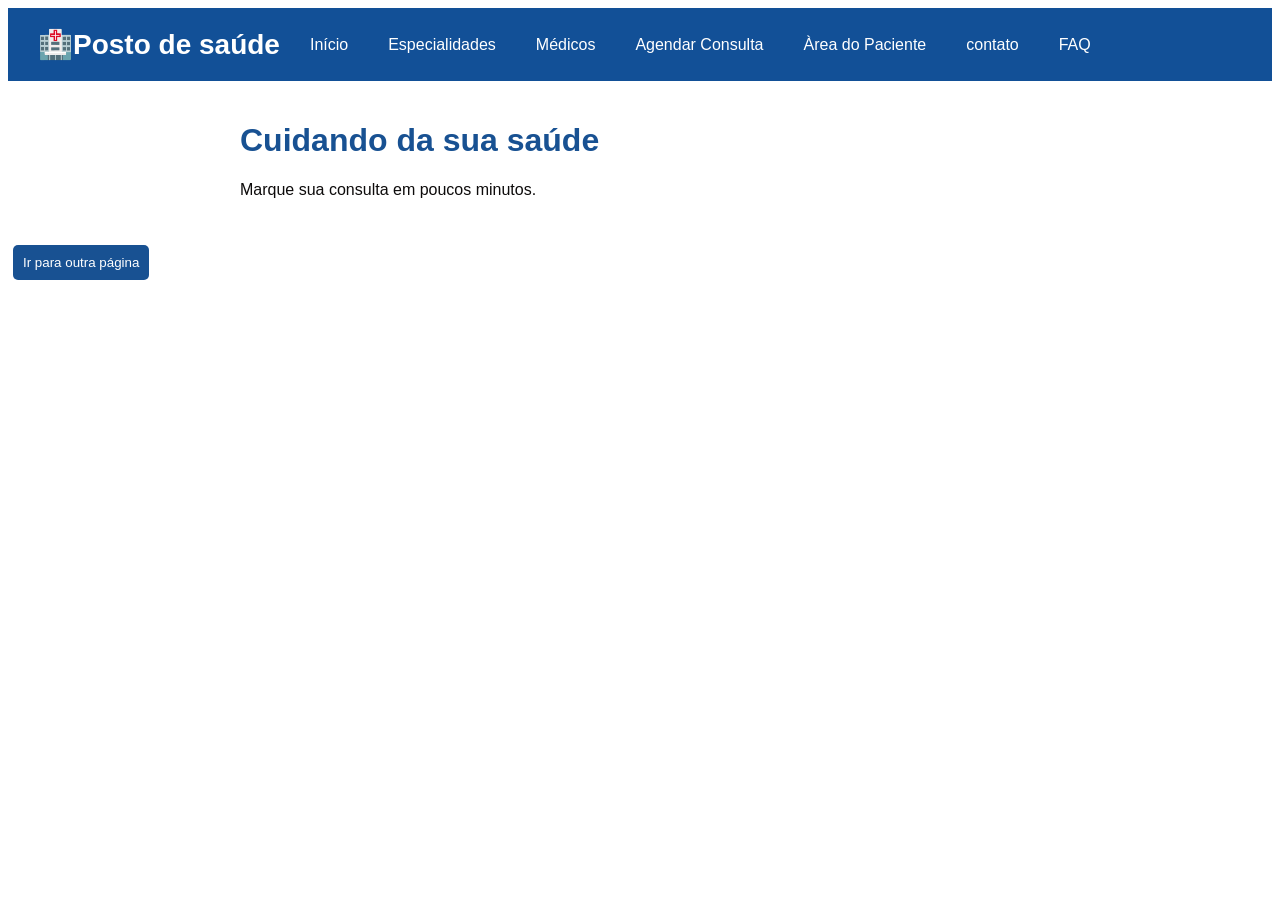
<file: index.html>
<!DOCTYPE html>
<html lang="pt-BR">
<head>
    <meta charset="UTF-8">
    <meta name="viewport" content="width=device-width, initial-scale=1.0">
    <link rel="stylesheet" href="style1.css">
    <link rel="shortcut icon" href="logo-posto-sooretama (1).svg" type="image/x-icon">
    <title>Posto de saúde</title>
</head>
<body>
    <header>
        <p>🏥Posto de saúde </p>
        <nav>
        <a href="#">Início</a>
        <a href="#">Especialidades</a>
        <a href="#">Médicos</a>
        <a href="#">Agendar Consulta</a>
        <a href="#">Àrea do Paciente</a>
        <a href="#">contato</a>
        <a href="#">FAQ</a>
    </nav>
    </header>
    <main>
        <h1>Cuidando da sua saúde</h1>
        <p>Marque sua consulta em poucos minutos.</p>
    </main>
    

</body>
</html>
<button onclick="window.location.href='inicio1.html';">
    Ir para outra página
  </button>
</file>
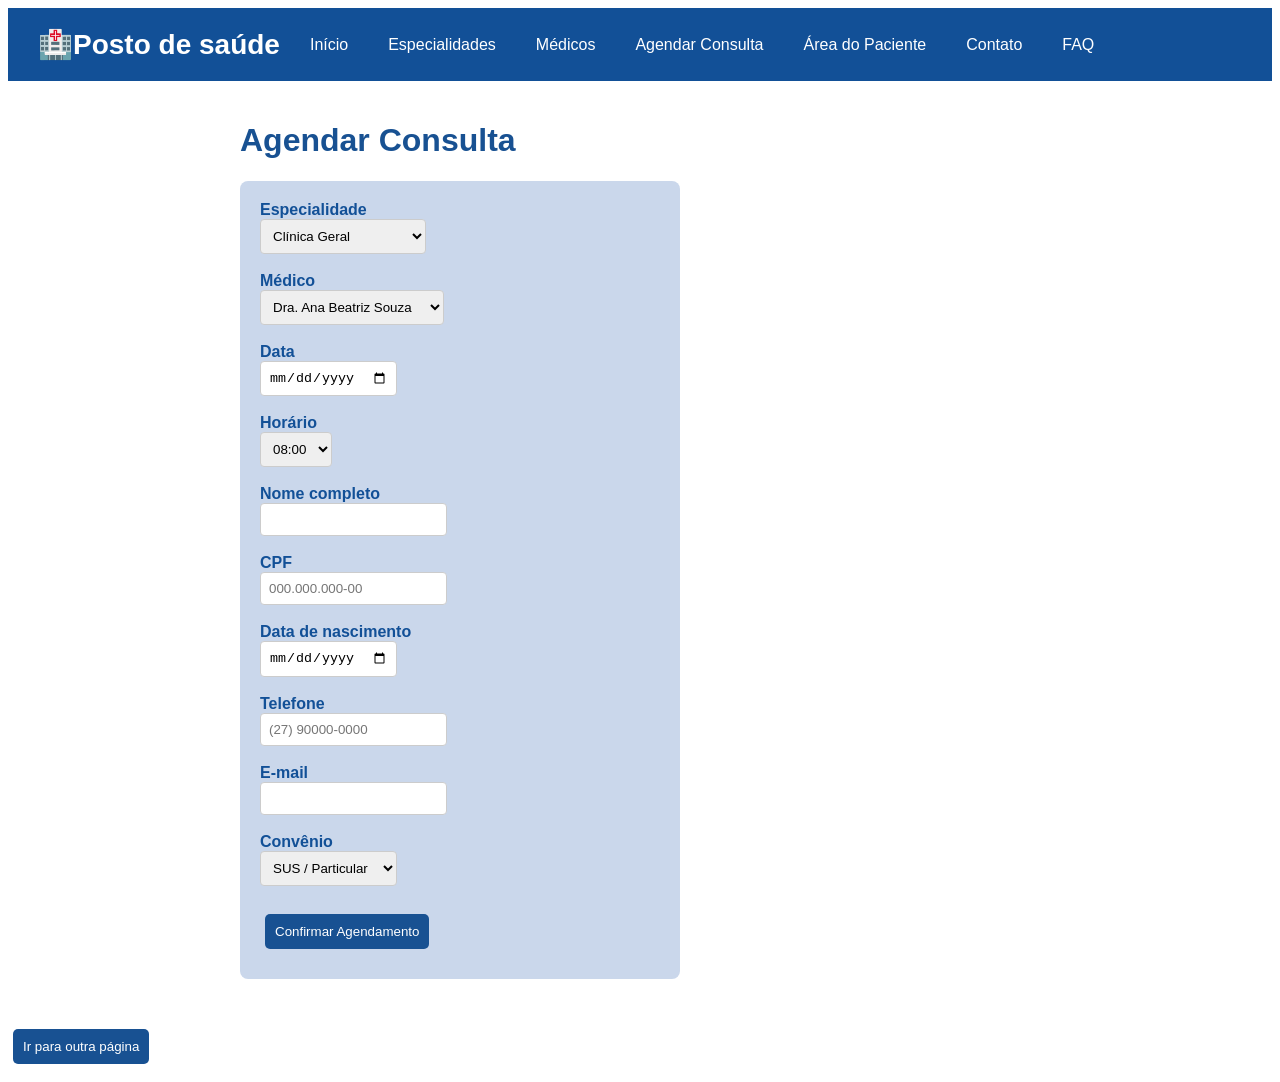
<file: agendar1.html>
<!DOCTYPE html>
<html lang="pt-BR">
<head>
  <meta charset="UTF-8">
  <meta name="viewport" content="width=device-width, initial-scale=1.0">
  <title>Agendar Consulta — Posto de saúde</title>
  <link rel="stylesheet" href="style1.css">
</head>
<body>
  <header>
    <p>🏥Posto de saúde</p>
    <nav>
      <a href="index.html">Início</a>
      <a href="especialidades.html">Especialidades</a>
      <a href="medicos.html">Médicos</a>
      <a href="agendar.html">Agendar Consulta</a>
      <a href="paciente.html">Área do Paciente</a>
      <a href="contato.html">Contato</a>
      <a href="faq.html">FAQ</a>
    </nav>
  </header>
  <main>
   
    <h1>Agendar Consulta</h1>
   
    <form>

      <label for="especialidade">Especialidade</label><br>
      <select id="especialidade" name="especialidade">
        <option value="Clínica Geral">Clínica Geral</option>
        <option value="Enfermagem">Enfermagem</option>
        <option value="Pré-natal (Gestantes)">Pré-natal (Gestantes)</option>
        <option value="Hiperdia">Hiperdia</option>
        <option value="Odontologia">Odontologia</option>
      </select>
      <br><br>

      <label for="medico">Médico</label><br>
      <select id="medico" name="medico">
        <option value="Dra. Ana Beatriz Souza">Dra. Ana Beatriz Souza</option>
        <option value="Dr. Carlos Eduardo Lima">Dr. Carlos Eduardo Lima</option>
      </select>
      <br><br>

      <label for="data">Data</label><br>
      <input type="date" id="data" name="data">
      <br><br>

      <label for="hora">Horário</label><br>
      <select id="hora" name="hora">
        <option value="08:00">08:00</option>
        <option value="09:00">09:00</option>
        <option value="10:00">10:00</option>
        <option value="11:00">11:00</option>
        <option value="13:30">13:30</option>
        <option value="14:30">14:30</option>
        <option value="15:30">15:30</option>
        <option value="16:30">16:30</option>
      </select>
      <br><br>

      <label for="nome">Nome completo</label><br>
      <input type="text" id="nome" name="nome">
      <br><br>

      <label for="cpf">CPF</label><br>
      <input type="text" id="cpf" name="cpf" placeholder="000.000.000-00">
      <br><br>

      <label for="nascimento">Data de nascimento</label><br>
      <input type="date" id="nascimento" name="nascimento">
      <br><br>

      <label for="telefone">Telefone</label><br>
      <input type="tel" id="telefone" name="telefone" placeholder="(27) 90000-0000">
      <br><br>

      <label for="email">E-mail</label><br>
      <input type="email" id="email" name="email">
      <br><br>

      <label for="convenio">Convênio</label><br>
      <select id="convenio" name="convenio">
        <option value="SUS / Particular">SUS / Particular</option>
        <option value="Unimed">Unimed</option>
        <option value="Bradesco Saúde">Bradesco Saúde</option>
        <option value="Outro">Outro</option>
      </select>
      <br><br>

      <button type="submit">Confirmar Agendamento</button>

    </form>

    <div id="mensagem-confirmacao" style="display:none;"></div>

  </main>

  <script>
    const form = document.querySelector("form");
    const mensagem = document.querySelector("#mensagem-confirmacao");

    form.addEventListener("submit", function(evento) {
      evento.preventDefault();

      const especialidade = document.querySelector("#especialidade").value;
      const medico = document.querySelector("#medico").value;
      const data = document.querySelector("#data").value;
      const hora = document.querySelector("#hora").value;
      const emailPaciente = document.querySelector("#email").value;

      localStorage.setItem("consulta-especialidade", especialidade);
      localStorage.setItem("consulta-medico", medico);
      localStorage.setItem("consulta-data", data);
      localStorage.setItem("consulta-hora", hora);
      localStorage.setItem("consulta-email", emailPaciente);

      mensagem.textContent = "✅ Consulta agendada com sucesso! Você receberá um lembrete por e-mail.";
      mensagem.style.display = "block";
    });
  </script>

</body>
</html>
<button onclick="window.location.href='paciente1.html';">
  Ir para outra página
</button>
</file>
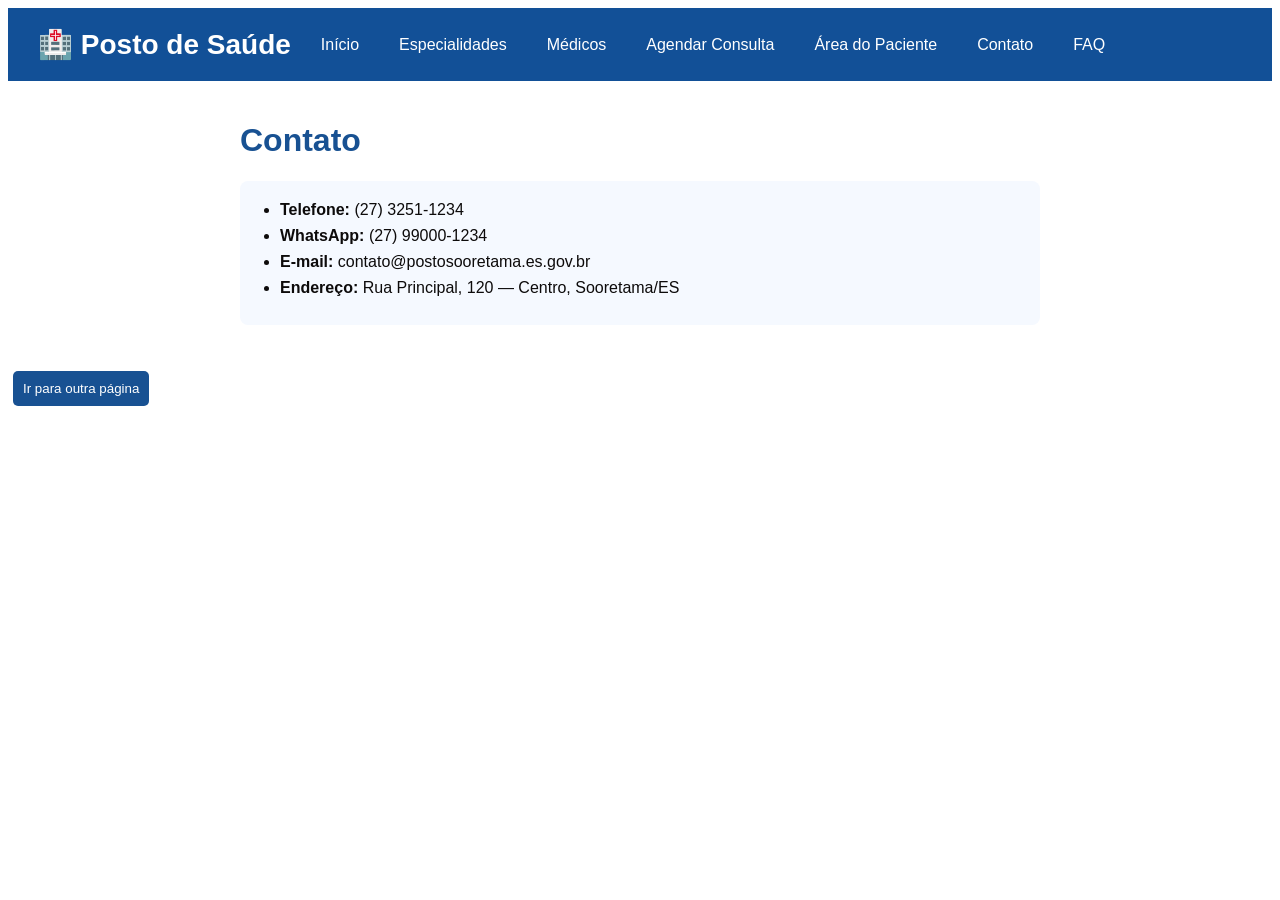
<file: contato1.html>
<!DOCTYPE html>
<html lang="pt-BR">
<head>
  <meta charset="UTF-8">
  <meta name="viewport" content="width=device-width, initial-scale=1.0">
  <title>Especialidades — Posto de Saúde </title>
  <link rel="stylesheet" href="style1.css">
</head>
<body>

  <header>
    <p>🏥 Posto de Saúde</p>
    <nav>
      <a href="index.html">Início</a>
      <a href="especialidades.html">Especialidades</a>
      <a href="medicos.html">Médicos</a>
      <a href="agendar.html">Agendar Consulta</a>
      <a href="paciente.html">Área do Paciente</a>
      <a href="contato.html">Contato</a>
      <a href="faq.html">FAQ</a>
    </nav>
  </header>

  <main>
    <h1>Contato</h1>
  
    <ul>
      <li><strong>Telefone:</strong> (27) 3251-1234</li>
      <li><strong>WhatsApp:</strong> (27) 99000-1234</li>
      <li><strong>E-mail:</strong> contato@postosooretama.es.gov.br</li>
      <li><strong>Endereço:</strong> Rua Principal, 120 — Centro, Sooretama/ES</li>
    </ul>
  
  </main>

</body>
</html>
<button onclick="window.location.href='faq1.html';">
  Ir para outra página
</button>
</file>
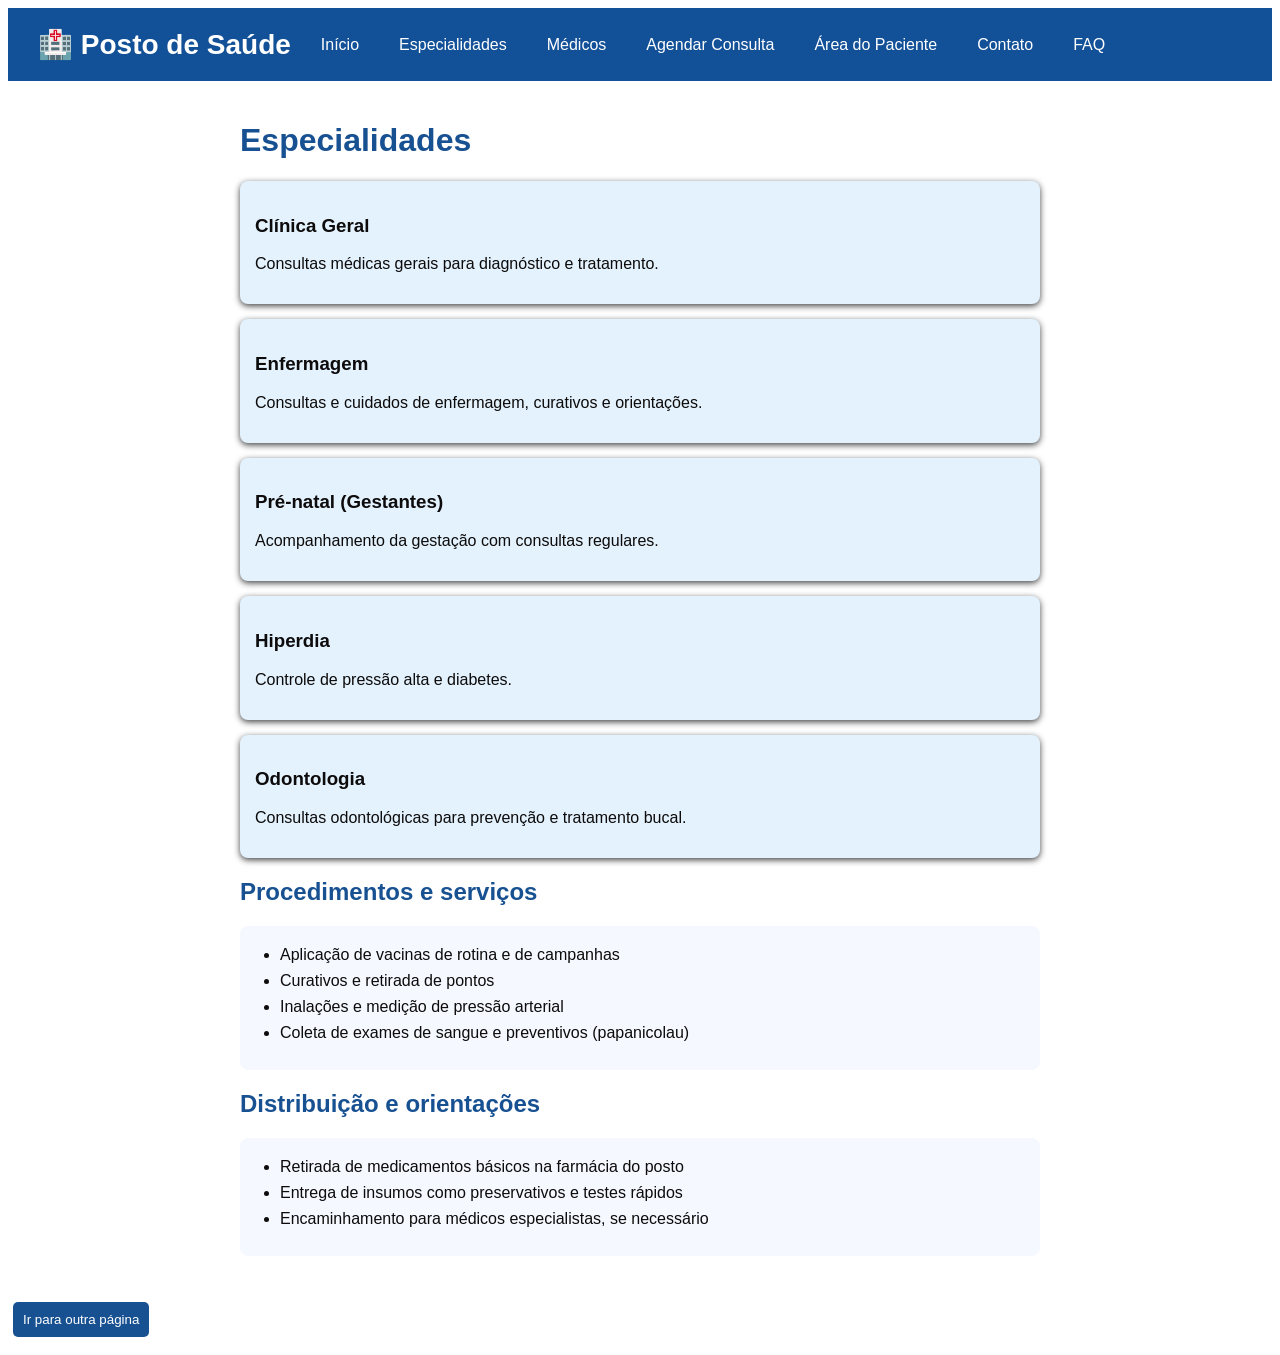
<file: Especialidade1.html>
<!DOCTYPE html>
<html lang="pt-BR">
<head>
  <meta charset="UTF-8">
  <meta name="viewport" content="width=device-width, initial-scale=1.0">
  <title>Especialidades — Posto de Saúde</title>
  <link rel="stylesheet" href="style1.css">
</head>
<body>

  <header>
    <p>🏥 Posto de Saúde </p>
    <nav>
      <a href="index.html">Início</a>
      <a href="especialidades.html">Especialidades</a>
      <a href="medicos.html">Médicos</a>
      <a href="agendar.html">Agendar Consulta</a>
      <a href="paciente.html">Área do Paciente</a>
      <a href="contato.html">Contato</a>
      <a href="faq.html">FAQ</a>
    </nav>
  </header>

  <main>
    <h1>Especialidades</h1>
  
    <div class="card">
      <h3>Clínica Geral</h3>
      <p>Consultas médicas gerais para diagnóstico e tratamento.</p>
    </div>
  
    <div class="card">
      <h3>Enfermagem</h3>
      <p>Consultas e cuidados de enfermagem, curativos e orientações.</p>
    </div>
  
    <div class="card">
      <h3>Pré-natal (Gestantes)</h3>
      <p>Acompanhamento da gestação com consultas regulares.</p>
    </div>
  
    <div class="card">
      <h3>Hiperdia</h3>
      <p>Controle de pressão alta e diabetes.</p>
    </div>
  
    <div class="card">
      <h3>Odontologia</h3>
      <p>Consultas odontológicas para prevenção e tratamento bucal.</p>
    </div>
  
    <h2>Procedimentos e serviços</h2>
    <ul>
      <li>Aplicação de vacinas de rotina e de campanhas</li>
      <li>Curativos e retirada de pontos</li>
      <li>Inalações e medição de pressão arterial</li>
      <li>Coleta de exames de sangue e preventivos (papanicolau)</li>
    </ul>
  
    <h2>Distribuição e orientações</h2>
    <ul>
      <li>Retirada de medicamentos básicos na farmácia do posto</li>
      <li>Entrega de insumos como preservativos e testes rápidos</li>
      <li>Encaminhamento para médicos especialistas, se necessário</li>
    </ul>
  
  </main>

</body>
</html>
<button onclick="window.location.href='medicos1.html';">
  Ir para outra página
</button>
</file>
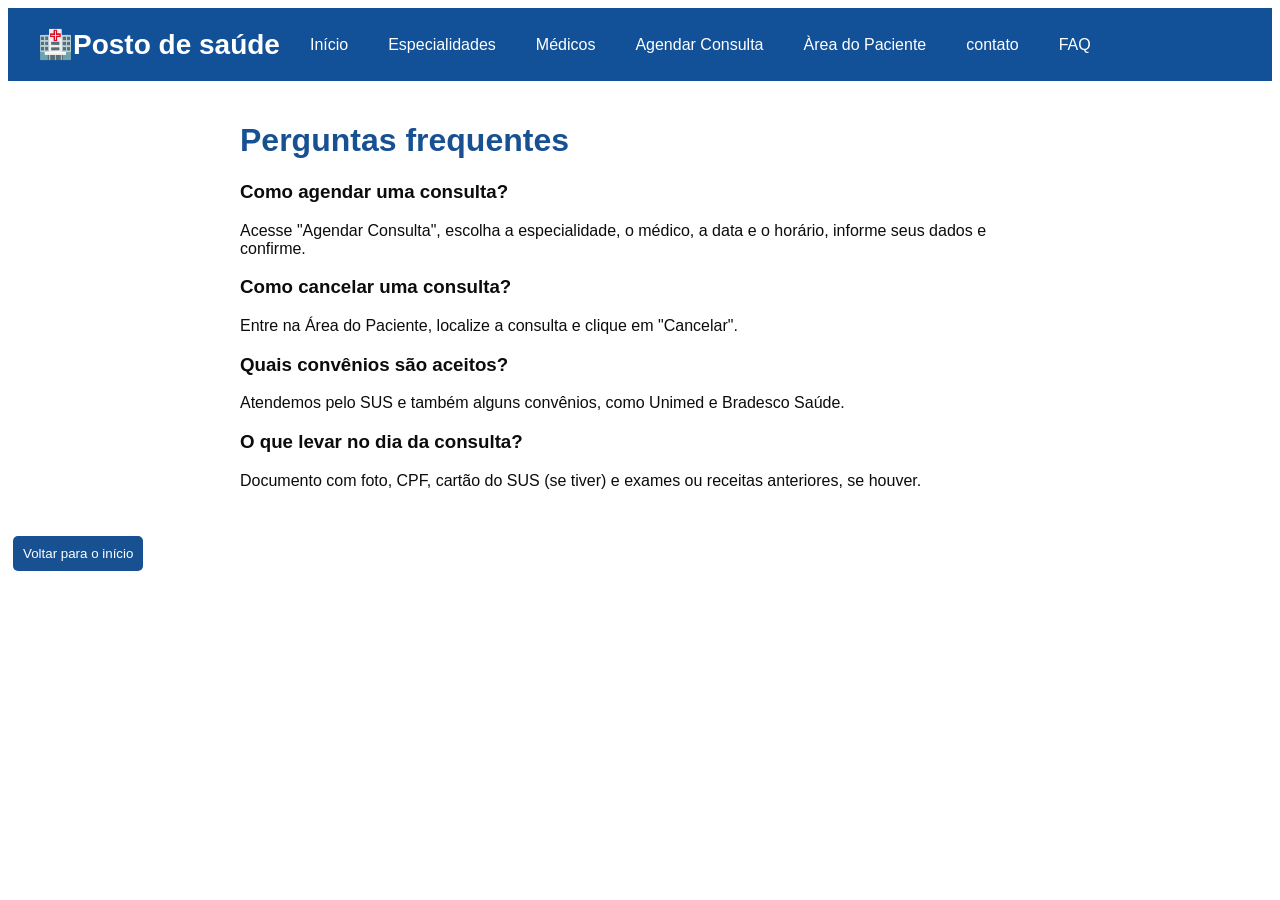
<file: faq1.html>
<!DOCTYPE html>
<html lang="pt-BR">
<head>
    <meta charset="UTF-8">
    <meta name="viewport" content="width=device-width, initial-scale=1.0">
    <link rel="stylesheet" href="style1.css">
    <title>Posto de saúde</title>
</head>
<body>
    <header>
        <p>🏥Posto de saúde</p>
        <nav>
        <a href="#">Início</a>
        <a href="#">Especialidades</a>
        <a href="#">Médicos</a>
        <a href="#">Agendar Consulta</a>
        <a href="#">Àrea do Paciente</a>
        <a href="#">contato</a>
        <a href="#">FAQ</a>
    </nav>
    </header>
    <main>
        <h1>Perguntas frequentes</h1>
      
        <h3>Como agendar uma consulta?</h3>
        <p>Acesse "Agendar Consulta", escolha a especialidade, o médico, a data e o horário, informe seus dados e confirme.</p>
      
        <h3>Como cancelar uma consulta?</h3>
        <p>Entre na Área do Paciente, localize a consulta e clique em "Cancelar".</p>
      
        <h3>Quais convênios são aceitos?</h3>
        <p>Atendemos pelo SUS e também alguns convênios, como Unimed e Bradesco Saúde.</p>
      
        <h3>O que levar no dia da consulta?</h3>
        <p>Documento com foto, CPF, cartão do SUS (se tiver) e exames ou receitas anteriores, se houver.</p>
      
      </main>
    

</body>
</html>
<button onclick="window.location.href='inicio1.html';">
    Voltar para o início
  </button>
</file>
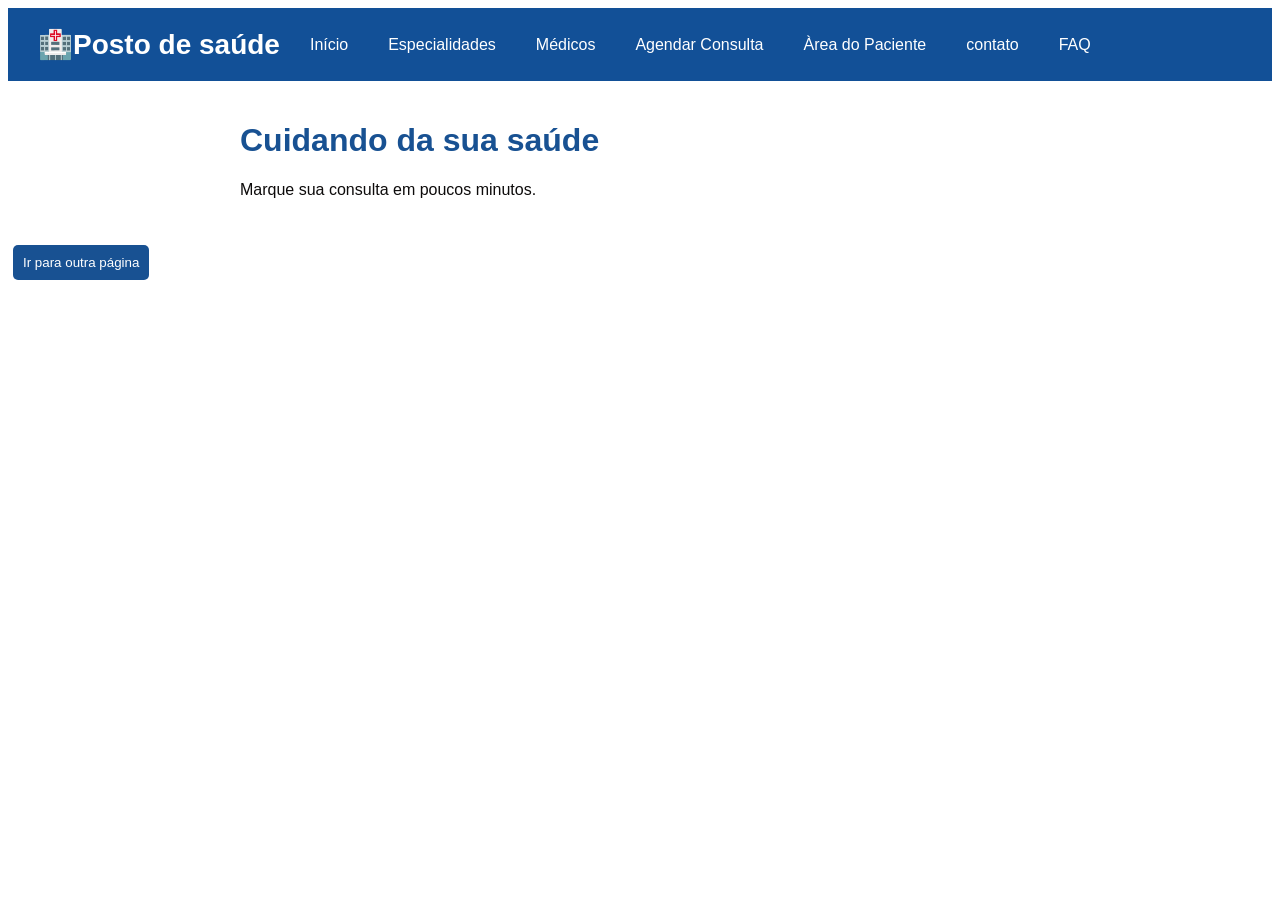
<file: index1.html>
<!DOCTYPE html>
<html lang="pt-BR">
<head>
    <meta charset="UTF-8">
    <meta name="viewport" content="width=device-width, initial-scale=1.0">
    <link rel="stylesheet" href="style1.css">
    <link rel="shortcut icon" href="logo-posto-sooretama (1).svg" type="image/x-icon">
    <title>Posto de saúde</title>
</head>
<body>
    <header>
        <p>🏥Posto de saúde </p>
        <nav>
        <a href="#">Início</a>
        <a href="#">Especialidades</a>
        <a href="#">Médicos</a>
        <a href="#">Agendar Consulta</a>
        <a href="#">Àrea do Paciente</a>
        <a href="#">contato</a>
        <a href="#">FAQ</a>
    </nav>
    </header>
    <main>
        <h1>Cuidando da sua saúde</h1>
        <p>Marque sua consulta em poucos minutos.</p>
    </main>
    

</body>
</html>
<button onclick="window.location.href='inicio1.html';">
    Ir para outra página
  </button>
</file>
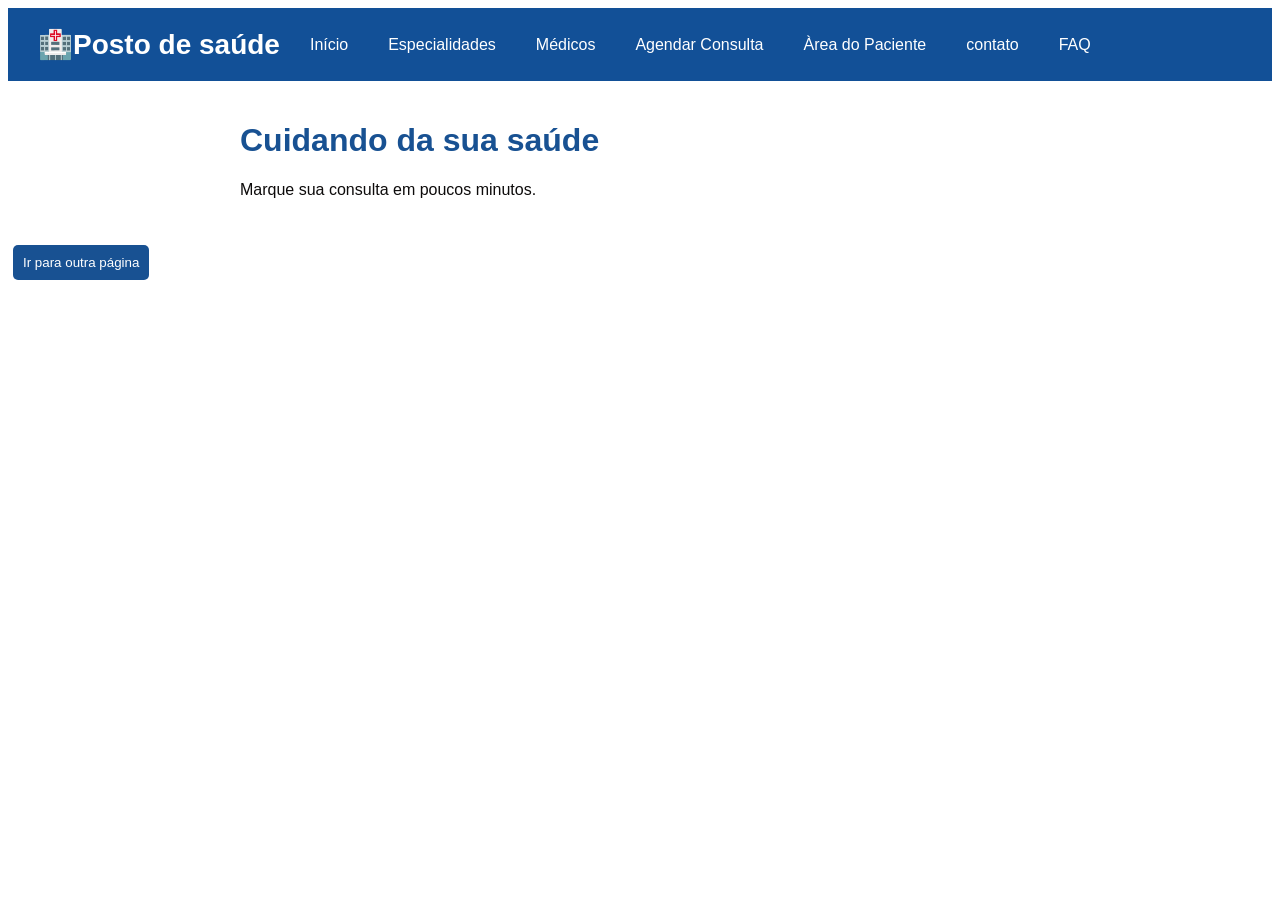
<file: inicio1.html>
<!DOCTYPE html>
<html lang="pt-BR">
<head>
    <meta charset="UTF-8">
    <meta name="viewport" content="width=device-width, initial-scale=1.0">
    <link rel="stylesheet" href="style1.css">
    <title>Posto de saúde</title>
</head>
<body>
    <header>
        <p>🏥Posto de saúde</p>
        <nav>
        <a href="#">Início</a>
        <a href="#">Especialidades</a>
        <a href="#">Médicos</a>
        <a href="#">Agendar Consulta</a>
        <a href="#">Àrea do Paciente</a>
        <a href="#">contato</a>
        <a href="#">FAQ</a>
    </nav>
    </header>
    <main>
        <h1>Cuidando da sua saúde</h1>
        <p>Marque sua consulta em poucos minutos.</p>
    </main>
    

</body>
</html>
<button onclick="window.location.href='Especialidade1.html';">
    Ir para outra página
  </button>
</file>
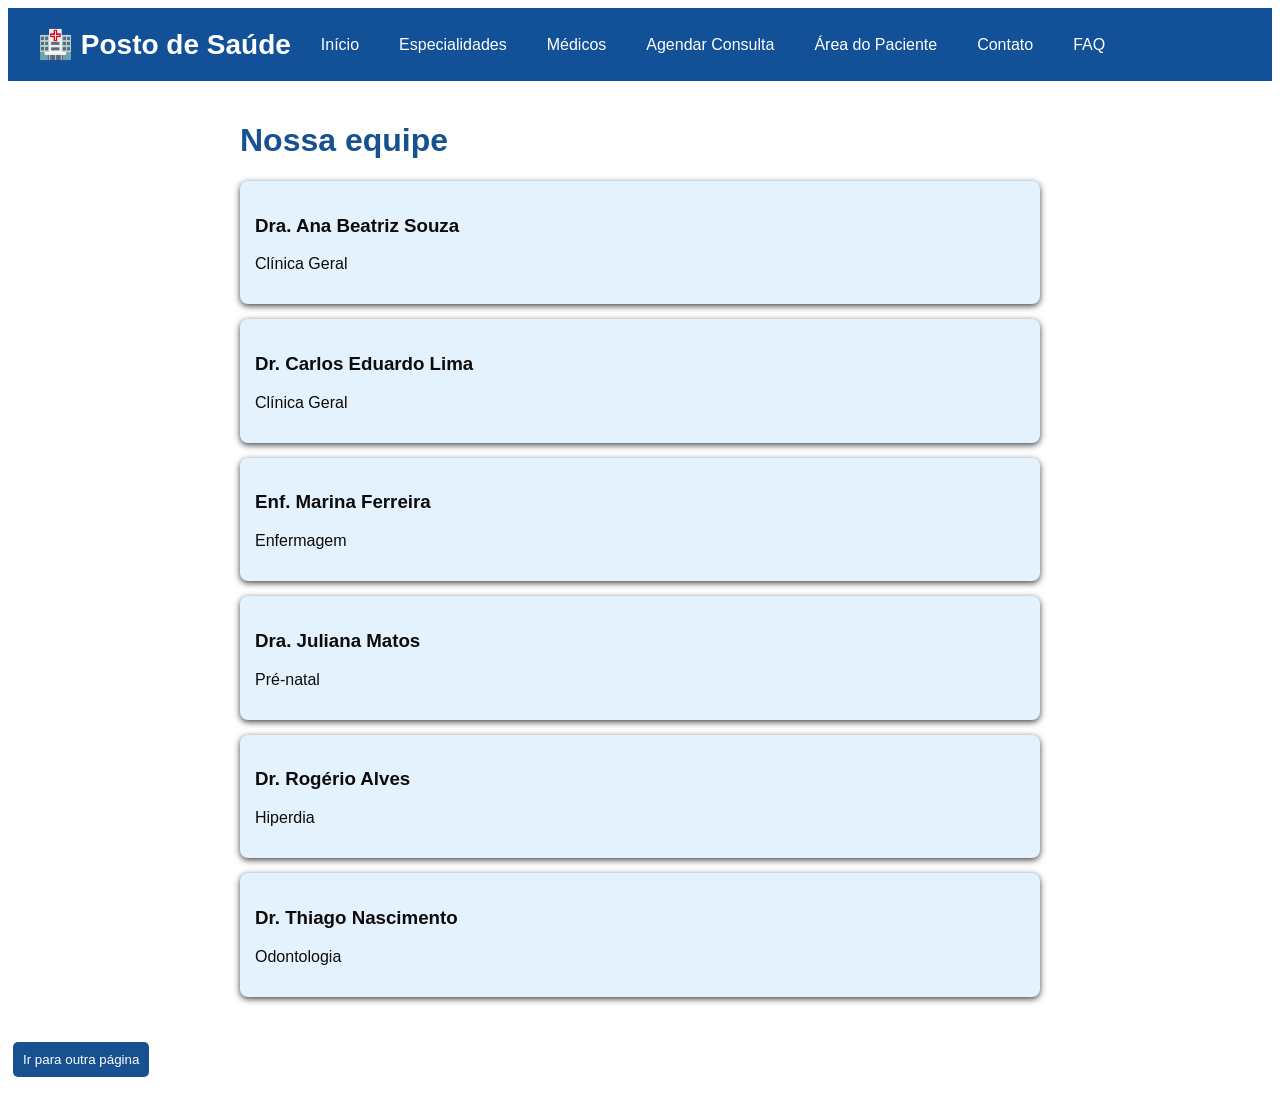
<file: medicos1.html>
<!DOCTYPE html>
<html lang="pt-BR">
<head>
  <meta charset="UTF-8">
  <meta name="viewport" content="width=device-width, initial-scale=1.0">
  <title>Especialidades — Posto de Saúde</title>
  <link rel="stylesheet" href="style1.css">
</head>
<body>

  <header>
    <p>🏥 Posto de Saúde </p>
    <nav>
      <a href="index.html">Início</a>
      <a href="especialidades.html">Especialidades</a>
      <a href="medicos.html">Médicos</a>
      <a href="agendar.html">Agendar Consulta</a>
      <a href="paciente.html">Área do Paciente</a>
      <a href="contato.html">Contato</a>
      <a href="faq.html">FAQ</a>
    </nav>
  </header>

  <main>
    <h1>Nossa equipe</h1>
  
    <div class="card">
      <h3>Dra. Ana Beatriz Souza</h3>
      <p>Clínica Geral</p>
    </div>
  
    <div class="card">
      <h3>Dr. Carlos Eduardo Lima</h3>
      <p>Clínica Geral</p>
    </div>
  
    <div class="card">
      <h3>Enf. Marina Ferreira</h3>
      <p>Enfermagem</p>
    </div>
  
    <div class="card">
      <h3>Dra. Juliana Matos</h3>
      <p>Pré-natal</p>
    </div>
  
    <div class="card">
      <h3>Dr. Rogério Alves</h3>
      <p>Hiperdia</p>
    </div>
  
    <div class="card">
      <h3>Dr. Thiago Nascimento</h3>
      <p>Odontologia</p>
    </div>
  
  </main>

</body>
</html>
<button onclick="window.location.href='Agendar1.html';">
  Ir para outra página
</button>
</file>
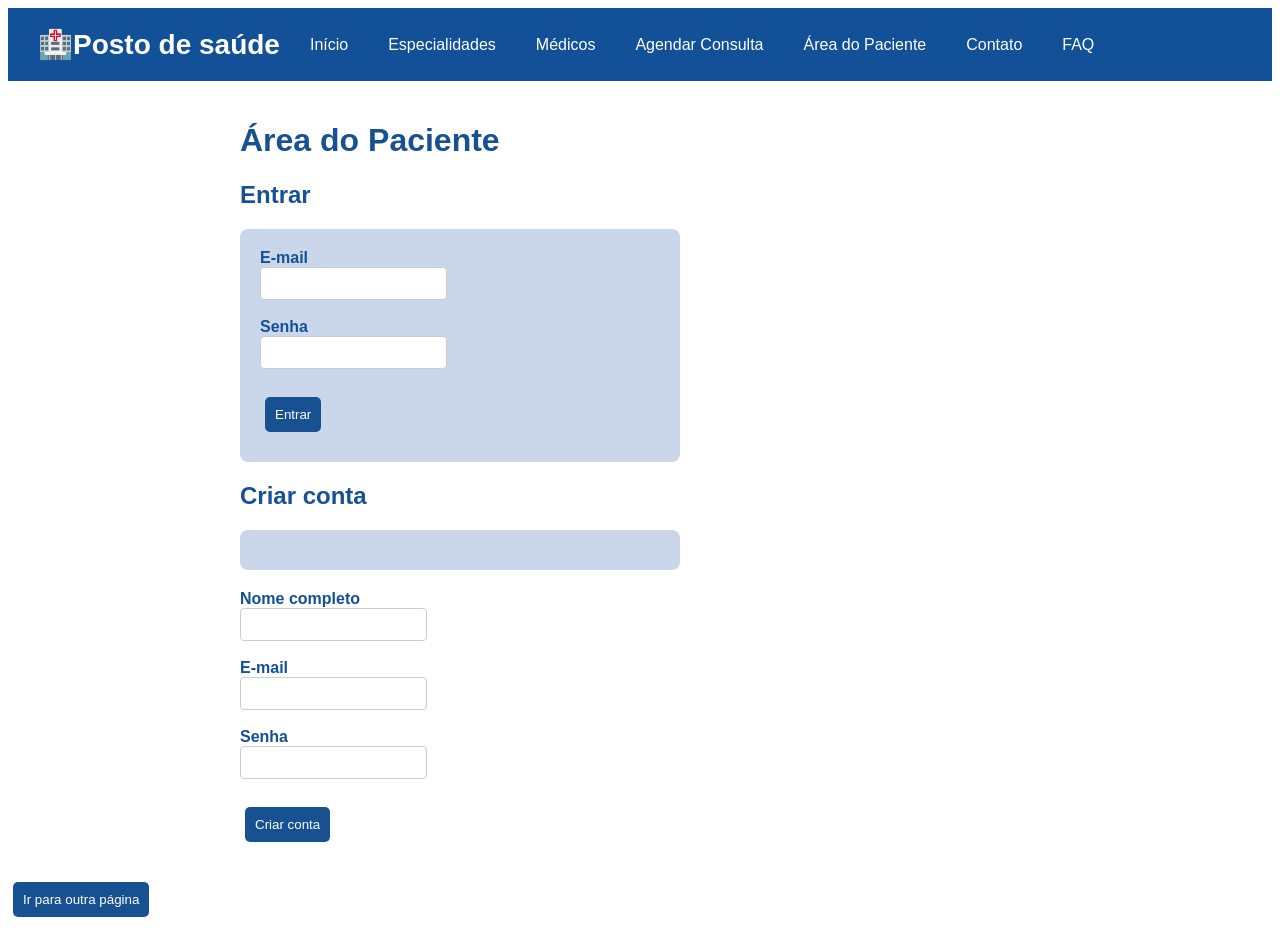
<file: paciente1.html>
<!DOCTYPE html>
<html lang="pt-BR">
<head>
  <meta charset="UTF-8">
  <meta name="viewport" content="width=device-width, initial-scale=1.0">
  <link rel="stylesheet" href="style1.css">
  <title>Área do Paciente — Posto de saúde</title>
</head>
<body>
  <header>
    <p>🏥Posto de saúde </p>
    <nav>
      <a href="index.html">Início</a>
      <a href="especialidades.html">Especialidades</a>
      <a href="medicos.html">Médicos</a>
      <a href="agendar.html">Agendar Consulta</a>
      <a href="paciente.html">Área do Paciente</a>
      <a href="contato.html">Contato</a>
      <a href="faq.html">FAQ</a>
    </nav>
  </header>

  <main>
    <h1>Área do Paciente</h1>

    <h2>Entrar</h2>
    <form id="form-login">
      <label for="login-email">E-mail</label><br>
      <input type="email" id="login-email">
      <br><br>

      <label for="login-senha">Senha</label><br>
      <input type="password" id="login-senha">
      <br><br>

      <button type="submit">Entrar</button>
    </form>
<div class="botões">

    <h2 >Criar conta</h2>
    <form id="form-cadastro">
    </div>
      <label for="cadastro-nome">Nome completo</label><br>
      <input type="text" id="cadastro-nome">
      <br><br>

      <label for="cadastro-email">E-mail</label><br>
      <input type="email" id="cadastro-email">
      <br><br>

      <label for="cadastro-senha">Senha</label><br>
      <input type="password" id="cadastro-senha">
      <br><br>

      <button type="submit">Criar conta</button>

    </form>

    <div id="minhas-consultas" style="display:none;">
      <h2>Minha consulta marcada</h2>
      <p id="texto-consulta"></p>
    </div>

  </main>

  <script>
    const formCadastro = document.querySelector("#form-cadastro");

    formCadastro.addEventListener("submit", function(evento) {
      evento.preventDefault();

      const nome = document.querySelector("#cadastro-nome").value;
      const email = document.querySelector("#cadastro-email").value;
      const senha = document.querySelector("#cadastro-senha").value;

      localStorage.setItem("paciente-nome", nome);
      localStorage.setItem("paciente-email", email);
      localStorage.setItem("paciente-senha", senha);

      alert("Conta criada com sucesso! Agora você pode entrar.");
    });

    const formLogin = document.querySelector("#form-login");
    const areaConsultas = document.querySelector("#minhas-consultas");
    const textoConsulta = document.querySelector("#texto-consulta");

    formLogin.addEventListener("submit", function(evento) {
      evento.preventDefault();

      const email = document.querySelector("#login-email").value;
      const senha = document.querySelector("#login-senha").value;
      const emailSalvo = localStorage.getItem("paciente-email");
      const senhaSalva = localStorage.getItem("paciente-senha");

      if (email == emailSalvo && senha == senhaSalva) {
        alert("Login realizado com sucesso!");

        const especialidade = localStorage.getItem("consulta-especialidade");
        const medico = localStorage.getItem("consulta-medico");
        const data = localStorage.getItem("consulta-data");
        const hora = localStorage.getItem("consulta-hora");

        if (especialidade) {
          textoConsulta.textContent = especialidade + " com " + medico + " em " + data + " às " + hora;
        } else {
          textoConsulta.textContent = "Você ainda não tem nenhuma consulta marcada.";
        }
        areaConsultas.style.display = "block";

      } else {
        alert("E-mail ou senha incorretos.");
      }
    });
    const btnCancelar = document.querySelector("#btn-cancelar");

btnCancelar.addEventListener("click", function() {
  localStorage.removeItem("consulta-especialidade");
  localStorage.removeItem("consulta-medico");
  localStorage.removeItem("consulta-data");
  localStorage.removeItem("consulta-hora");
  localStorage.removeItem("consulta-email");

  textoConsulta.textContent = "Você não tem nenhuma consulta marcada.";
  alert("Consulta cancelada com sucesso.");
});

  </script>

</body>
</html>
<button onclick="window.location.href='contato1.html';">
  Ir para outra página
</button>
</file>
<file: style1.css>
body {
  background-color: #FFFFFF;
  color: #0d0b0b;
  font-family: Arial, sans-serif;
}

header {
  background-color: #125097;
  color: white;
  padding: 15px;
}

header nav a {
  color: white;
  margin-right: 15px;
  text-decoration: none;
}

header nav a:hover {
  text-decoration: underline;
}
.card {
  background-color: #E3F2FD;
  border-radius: 8px;
  padding: 15px;
  margin-bottom: 15px;
}

button  {
  background-color:#185192 ;
  color: white;
  border: none;
  padding: 10px 10px;
  border-radius: 5px;
  cursor: pointer;
  gap:20px;
  margin: 10px 5px;
}

button:hover {
  background-color:#185192 ;
}

input, select {
  padding: 8px;
  border: 1px solid #ccc;
  border-radius: 4px;
}
h1, h2 {
  color: #185192;
}

a {
  color: #185192;
}

.card {
  background-color: #E3F2FD;
  border-radius: 8px;
  padding: 15px;
  margin-bottom: 15px;
}

label {
  font-weight: bold;
  color: #125097;
}

#mensagem-confirmacao {
  background-color: #E8F5E9;
  color: #1B5E20;
  padding: 15px;
  border-radius: 8px;
  margin-top: 15px;
  font-weight: bold;
}

form {
  background-color: #cad7eb;
  padding: 20px;
  border-radius: 8px;
  margin-bottom: 20px;
  max-width: 400px;
}

header nav a {
  padding: 6px 10px;
  border-radius: 4px;
}

header nav a:hover {
  background-color: #0D3A6E;
  text-decoration: none;
}

main {
  max-width: 800px;
  margin: 0 auto;
  padding: 20px;
}

ul {
  background-color: #F5F9FF;
  padding: 20px 40px;
  border-radius: 8px;
}

li {
  margin-bottom: 8px;
}

header {
  display: flex;
  align-items: center;
  gap: 20px;
  padding: 20px 30px;
}

header p {
  font-size: 28px;
  font-weight: bold;
  margin: 0;
}

header nav {
  display: flex;
  flex-wrap: wrap;
  gap: 5px;
}

.card {
  box-shadow: 0 2px 6px rgba(10, 10, 10, 0.767);
}
</file>
